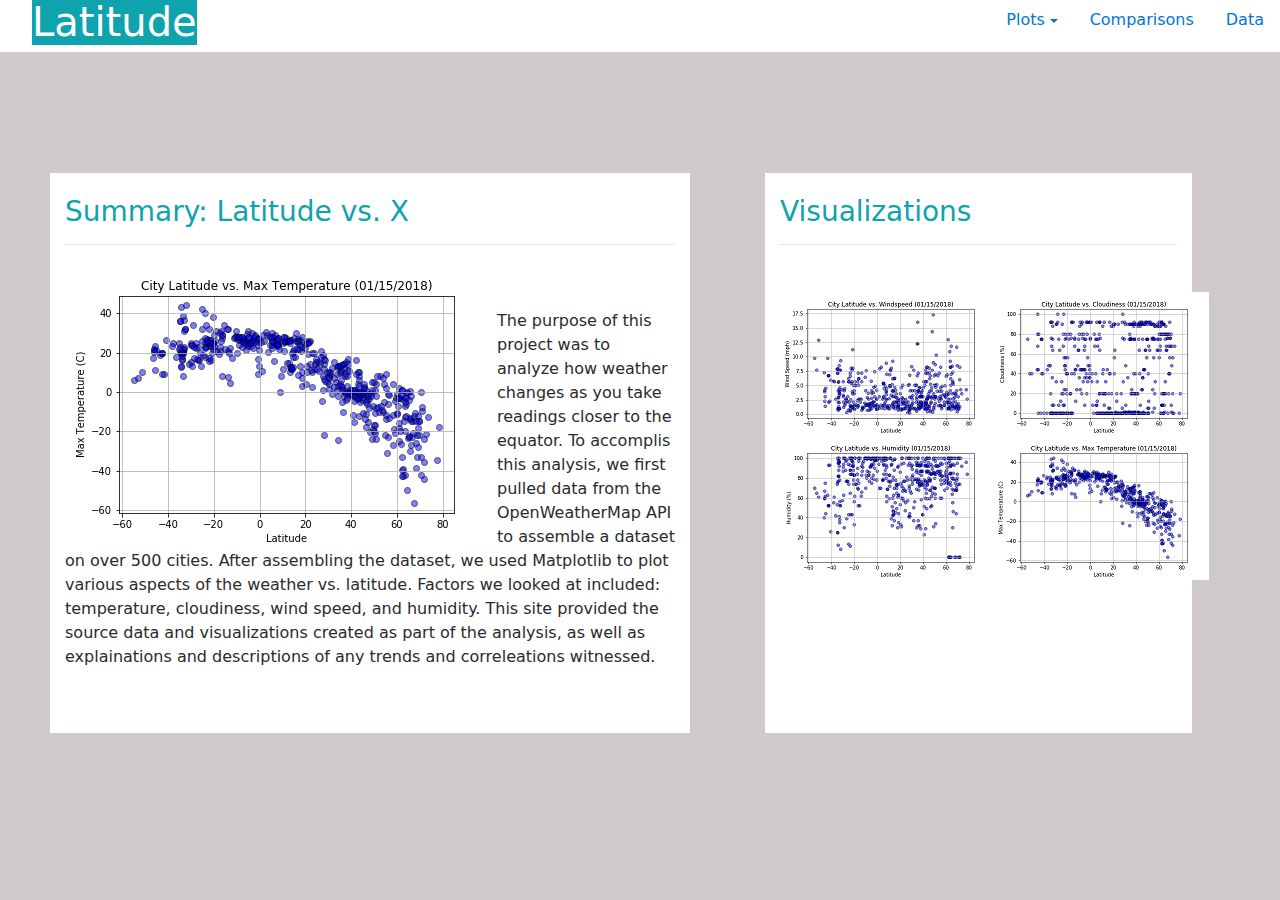
<file: index.html>
<!DOCTYPE html>
<html lang="en">
  <head>
    <meta charset="utf-8">
    <meta http-equiv="X-UA-Compatible" content="IE=edge">
    <meta name="viewport" content="width=device-width, initial-scale=1">

    <title>Latitude vs. X</title>

    <meta name="description" content="Source code generated using layoutit.com">
    <meta name="author" content="LayoutIt!">

    <link href="css/bootstrap.min.css" rel="stylesheet">
	<link href="css/style.css" rel="stylesheet">
	<ul class="nav front" class="title">
			<li class="nav-item" class="h1">&emsp;&emsp;</li>
			<li>		
				<h1><a class="intro" href="index.html">Latitude</a> </h1>
			</li>
			<li class="nav-item">
				<a class="nav-link" href="#"></a>
			</li>
			<li class="nav-item">
				<a class="nav-link disabled" href="#"></a>
			</li>
			<li class="nav-item dropdown ml-md-auto">
					<a class="nav-link dropdown-toggle" href="#" id="navbarDropdownMenuLink" data-toggle="dropdown">Plots</a>
				   <div class="dropdown-menu dropdown-menu-right" aria-labelledby="navbarDropdownMenuLink">
						<a class="dropdown-item" href="temperature.html">Temperature</a> 
						<a class="dropdown-item" href="humidity.html">Humidity</a> 
						<a class="dropdown-item" href="windspeed.html">Wind Speed</a>
						<a class="dropdown-item" href="cloudiness.html">Cloudiness</a>
				   </div>
			   </li>
			   <li>
					   <a class="nav-link active" href="comparison.html">Comparisons</a>
			   </li>
			   <li>
					   <a class="nav-link active" href="data.html">Data</a>
			   </li>
		</ul>
  </head>
	
<body class="back">
		<div class="container-fluid">
				<div class="row">
					<div class="col-md-12">
						
						<br/><br/><br/><br/>
						<div class="row">
							<div  class="col-md-6 front">
								<br/>
								<h3>
									Summary: Latitude vs. X 
								</h3>
								<hr size=2>
								<img alt="Bootstrap Image Preview" align="left" src="./images/lat_vs_max_temp.png" />
							  <br/><br/>
								<p>
									The purpose of this project was to analyze how weather changes as you take readings closer to the equator.  To accomplis this analysis, we first pulled data from the OpenWeatherMap API to assemble a dataset on over 500 cities.  After assembling the dataset, we used Matplotlib to plot various aspects of the weather vs. latitude.  Factors we looked at included: temperature, cloudiness, wind speed, and humidity.  This site provided the source data and visualizations created as part of the analysis, as well as explainations and descriptions of any trends and correleations witnessed.
								<br/><br/><br/>
								
								</p>
							</div>
							<div class="col-md-4 front">
								<br/>
								<h3>
									Visualizations
								<hr size=2><br/>
								<div class="row">
									<br/><br/>
									<div class="col-md-6 center">
										<img alt="Bootstrap Image Preview" src="./images/sm_lat_vs_windspeed.png" />
										<img alt="Bootstrap Image Preview" src="./images/sm_lat_vs_humidity.png" />
									</div>
									<div class="col-md-6 center">
										<img alt="Bootstrap Image Preview" src="./images/sm_lat_vs_cloudiness.png" />
										<img alt="Bootstrap Image Preview" src="./images/sm_lat_vs_max_temp.png" />
									</div>
								</div>
							</div>
						</div>
					</div>
				</div>
			</div>
	
	<script src="js/jquery.min.js"></script>
	<script src="js/bootstrap.min.js"></script>
	<script src="js/scripts.js"></script>
</body>
</html>
</file>
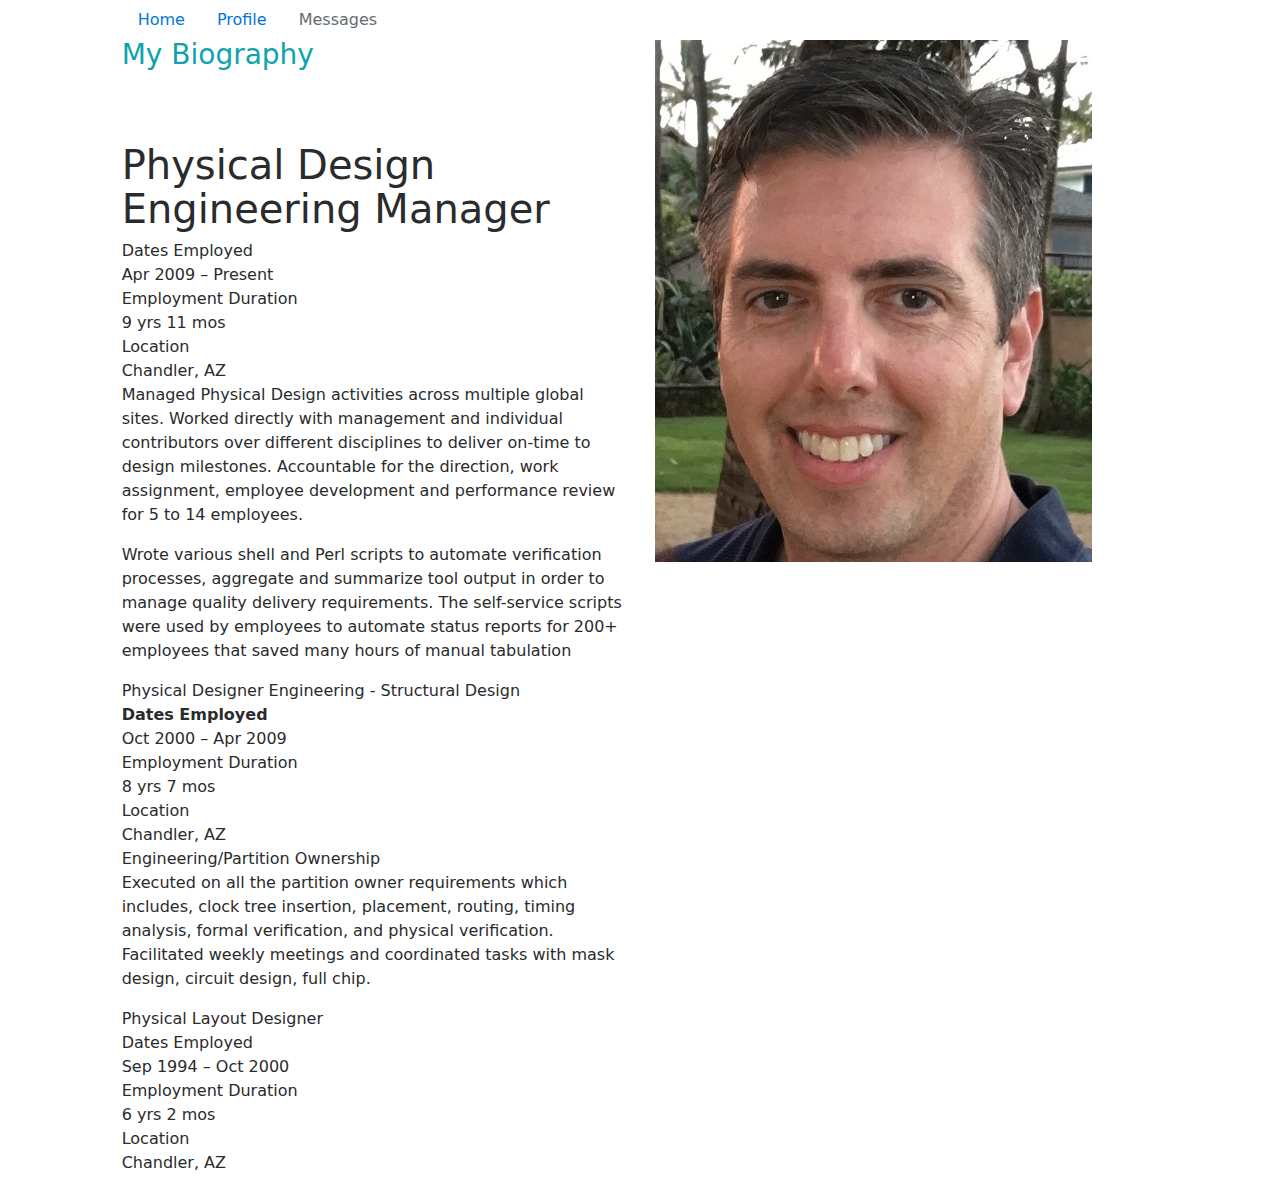
<file: bio.html>
<!DOCTYPE html>
<html lang="en">
  <head>
    <meta charset="utf-8">
    <meta http-equiv="X-UA-Compatible" content="IE=edge">
    <meta name="viewport" content="width=device-width, initial-scale=1">

    <title>My Biography</title>

    <meta name="description" content="Source code generated using layoutit.com">
    <meta name="author" content="LayoutIt!">

    <link href="css/bootstrap.min.css" rel="stylesheet">
    <link href="css/style.css" rel="stylesheet">

  </head>
  <body>

<div class="container-fluid">
	<div class="row">
		<div class="col-md-1">
		</div>
		<div class="col-md-10">
			<ul class="nav">
				<li class="nav-item">
					<a class="nav-link active" href="bpaynich.github.io/index.html">Home</a>
				</li>
				<li class="nav-item">
					<a class="nav-link" href="bpaynich.github.io/bio.html">Profile</a>
				</li>
				<li class="nav-item">
					<a class="nav-link disabled" href="bpaynich.github.io/bio.html">Messages</a>
				</li>
				<li class="nav-item dropdown ml-md-auto">
					<div class="dropdown-menu dropdown-menu-right" aria-labelledby="navbarDropdownMenuLink">
						 <a class="dropdown-item" href="#">Action</a> <a class="dropdown-item" href="#">Another action</a> <a class="dropdown-item" href="#">Something else here</a>
						<div class="dropdown-divider">
						</div> <a class="dropdown-item" href="#">Separated link</a>
					</div>
				</li>
			</ul>
			<div class="row">
				<div class="col-md-6">
					<h3>
						My Biography
					</h3>
					<p>     <br/><br/>
							<h1>Physical Design Engineering Manager</h1>
                            Dates Employed<br/>
                            Apr 2009 – Present<br/>
                            Employment Duration<br/>
                            9 yrs 11 mos<br/>
                            Location<br/>
                            Chandler, AZ<br/>
							<p>
							Managed Physical Design activities across multiple global sites. Worked directly with management and individual contributors over different disciplines to deliver on-time to design milestones. Accountable for the direction, work assignment, employee development and performance review for 5 to 14 employees. 
                            </p>
                            <p>
                            Wrote various shell and Perl scripts to automate verification processes, aggregate and summarize tool output in order to manage quality delivery requirements. The self-service scripts were used by employees to automate status reports for 200+ employees that saved many hours of manual tabulation
							</p>
							<p>
							Physical Designer Engineering - Structural Design<br/>
                            <b>Dates Employed</b><br/>
                            Oct 2000 – Apr 2009<br/>
                            Employment Duration<br/>
                            8 yrs 7 mos<br/>
                            Location<br/>
                            Chandler, AZ<br/>
							Engineering/Partition Ownership <br/>
							Executed on all the partition owner requirements which includes, clock tree insertion, placement, routing, timing analysis, formal verification, and physical verification. 
							Facilitated weekly meetings and coordinated tasks with mask design, circuit design, full chip.
							</p>
							<p>
							Physical Layout Designer<br/>
                            Dates Employed<br/>
                            Sep 1994 – Oct 2000<br/>
                            Employment Duration<br/>
                            6 yrs 2 mos<br/>
                            Location<br/>
                            Chandler, AZ<br/>
							</p>
					</p>
				</div>
				<div class="col-md-6">
					<img alt="Bryan" src="images/Bryan.jpg" />
				</div>
			</div>
		</div>
		<div class="col-md-1">
		</div>
	</div>
</div>

</body>
</html>
</file>
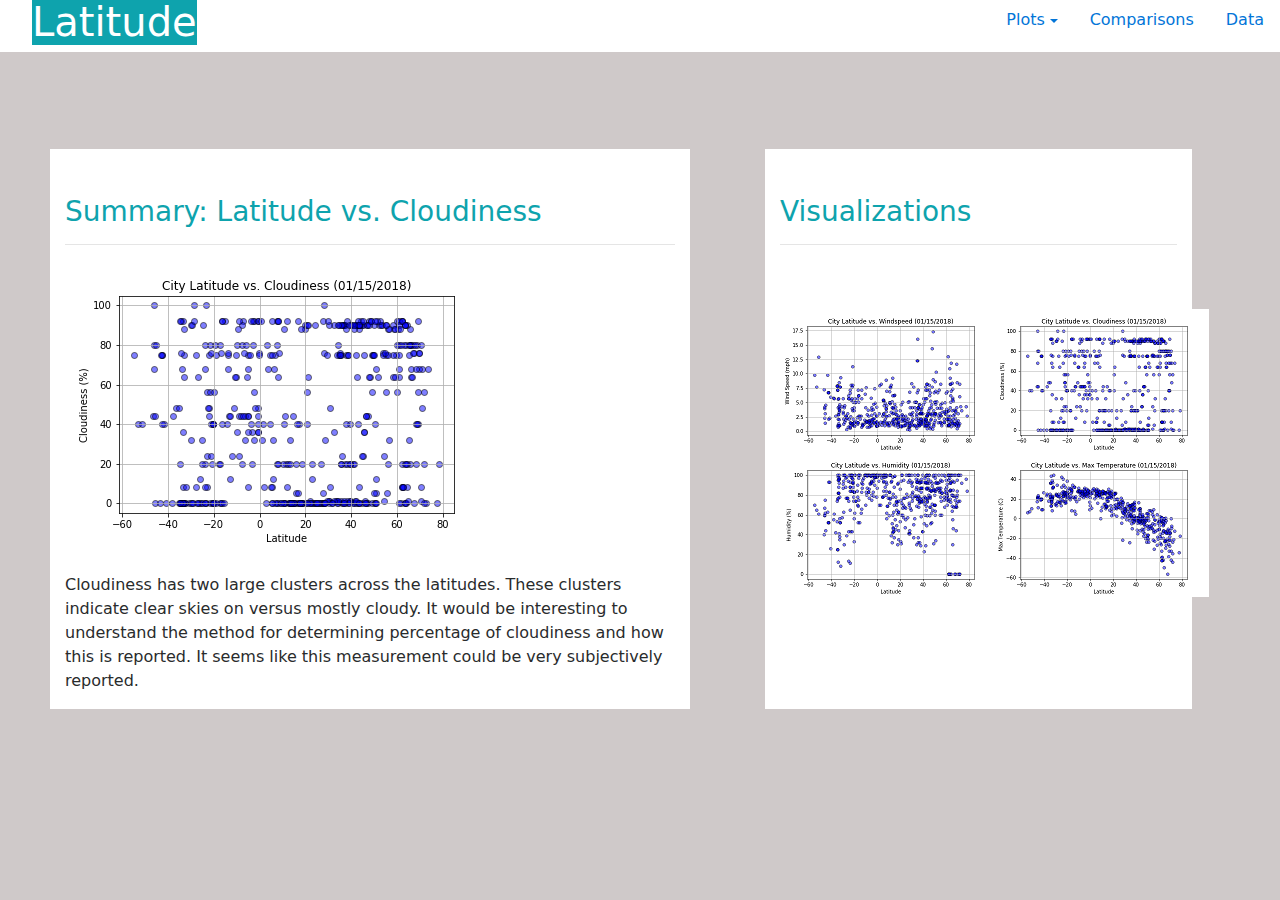
<file: cloudiness.html>
<!DOCTYPE html>
<html lang="en">
  <head>
    <meta charset="utf-8">
    <meta http-equiv="X-UA-Compatible" content="IE=edge">
    <meta name="viewport" content="width=device-width, initial-scale=1">

    <title>Latitude vs. X</title>

    <meta name="description" content="Source code generated using layoutit.com">
    <meta name="author" content="LayoutIt!">

    <link href="css/bootstrap.min.css" rel="stylesheet">
	<link href="css/style.css" rel="stylesheet">
	<ul class="nav front" class="title">
		<li class="nav-item" class="h1">&emsp;&emsp;</li>
		<li class="nav-item" class="h1">
				<h1><a class="intro" href="index.html">Latitude</a> </h1>
		</li>
		<li class="nav-item">
			<a class="nav-link" href="#"></a>
		</li>
		<li class="nav-item">
			<a class="nav-link disabled" href="#"></a>
		</li>
		<li class="nav-item dropdown ml-md-auto">
				<a class="nav-link dropdown-toggle" href="#" id="navbarDropdownMenuLink" data-toggle="dropdown">Plots</a>
			   <div class="dropdown-menu dropdown-menu-right" aria-labelledby="navbarDropdownMenuLink">
					<a class="dropdown-item" href="temperature.html">Temperature</a> 
					<a class="dropdown-item" href="humidity.html">Humidity</a> 
					<a class="dropdown-item" href="windspeed.html">Wind Speed</a>
					<a class="dropdown-item" href="cloudiness.html">Cloudiness</a>
			   </div>
		   </li>
		   <li>
				   <a class="nav-link active" href="comparison.html">Comparisons</a>
		   </li>
		   <li>
				   <a class="nav-link active" href="data.html">Data</a>
		   </li>
	</ul>
  </head>
	
<body class="back">
		<div class="container-fluid">
				<div class="row">
					<div class="col-md-12 ">
						
						<br/><br/><br/>

						<div class="row ">
							<div class="col-md-6 front"><br/><br/>
								<h3>
									Summary: Latitude vs. Cloudiness 
								</h3><hr size=2><img alt="Bootstrap Image Preview" src="./images/lat_vs_cloudiness.png" />
								
							  <br/><br/>
								<p>
										Cloudiness has two large clusters across the latitudes. These clusters indicate clear skies on versus mostly cloudy. It would be interesting to understand the method for determining percentage of cloudiness and how this is reported. It seems like this measurement could be very subjectively reported.
								</p>
							</div>
							<div class="col-md-4 front"><br/><br/>
								<h3>
									Visualizations
								</h3><hr size=2><br/><br/>
								<div class="row">
									<br/><br/>
									<div class="col-md-6 center">
										<img alt="Bootstrap Image Preview" src="./images/sm_lat_vs_windspeed.png" />
										<img alt="Bootstrap Image Preview" src="./images/sm_lat_vs_humidity.png" />
									</div>
									<div class="col-md-6 center">
										<img alt="Bootstrap Image Preview" src="./images/sm_lat_vs_cloudiness.png" />
										<img alt="Bootstrap Image Preview" src="./images/sm_lat_vs_max_temp.png" /><br/><br/><br/><br/>
									</div>
								</div>
							</div>
						</div>
					</div>
				</div>
			</div>
	
	<script src="js/jquery.min.js"></script>
	<script src="js/bootstrap.min.js"></script>
	<script src="js/scripts.js"></script>
</body>
</html>
</file>
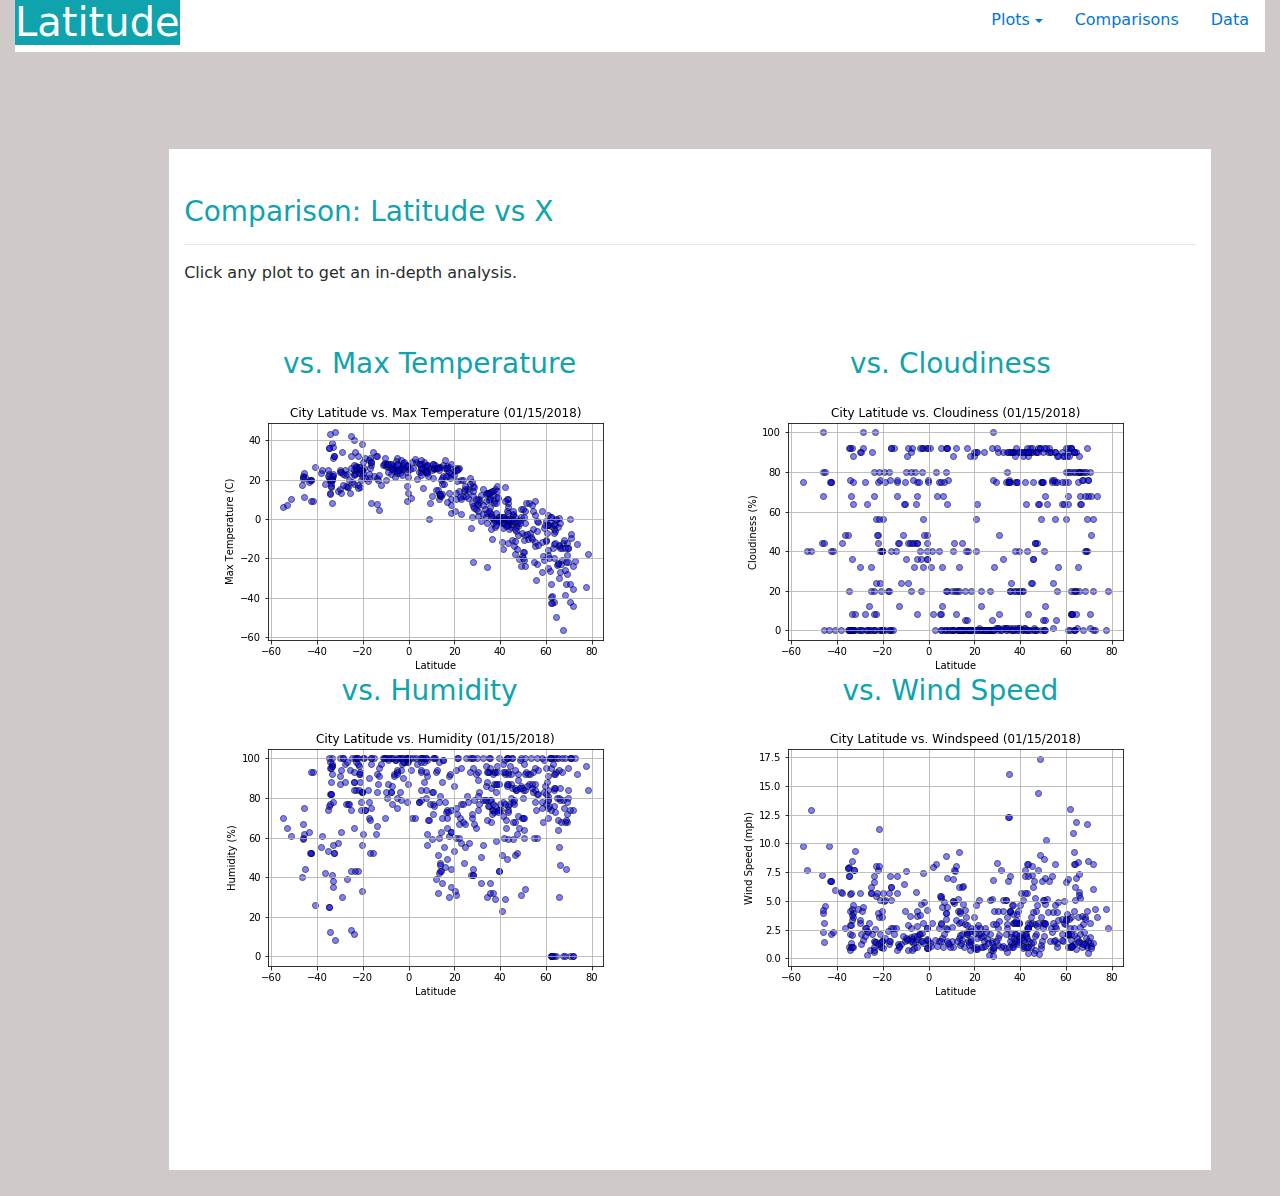
<file: comparison.html>
<!DOCTYPE html>
<html lang="en">
  <head>
    <meta charset="utf-8">
    <meta http-equiv="X-UA-Compatible" content="IE=edge">
    <meta name="viewport" content="width=device-width, initial-scale=1">

    <title>Latitude vs. X</title>

    <meta name="description" content="Source code generated using layoutit.com">
    <meta name="author" content="LayoutIt!">

    <link href="css/bootstrap.min.css" rel="stylesheet">
    <link href="css/style.css" rel="stylesheet">
  </head>
	
<body class="back">
		<div class="container-fluid">
				<div class="row">
					<div class="col-md-12">
						<ul class="nav front" class="title">
							<li class="nav-item" class="h1">
                                    <h1><a class="intro" href="index.html">Latitude</a> </h1>
							</li>
							<li class="nav-item">
								<a class="nav-link" href="#"></a>
							</li>
							<li class="nav-item">
								<a class="nav-link disabled" href="#"></a>
							</li>
							<li class="nav-item dropdown ml-md-auto">
                                    <a class="nav-link dropdown-toggle" href="#" id="navbarDropdownMenuLink" data-toggle="dropdown">Plots</a>
                                   <div class="dropdown-menu dropdown-menu-right" aria-labelledby="navbarDropdownMenuLink">
                                        <a class="dropdown-item" href="temperature.html">Temperature</a> 
                                        <a class="dropdown-item" href="humidity.html">Humidity</a> 
                                        <a class="dropdown-item" href="windspeed.html">Wind Speed</a>
                                        <a class="dropdown-item" href="cloudiness.html">Cloudiness</a>
                                   </div>
                               </li>
                               <li>
                                       <a class="nav-link active" href="comparison.html">Comparisons</a>
                               </li>
                               <li>
                                       <a class="nav-link active" href="data.html">Data</a>
                               </li>
						</ul>
						<br/><br/><br/>

                        <div class="container-fluid">
                                <div class="row">
                                    <div class="col-md-1">
                                    </div>
                                    <div class="col-md-10 front"><br/><br/>
                                        <h3>
                                            Comparison: Latitude vs X
                                        </h3>
                                        <hr size=2>
                                        <p>
                                            Click any plot to get an in-depth analysis.
                                        </p><br/><br/>
                                        <div class="row center">
                                            <div class="col-md-6 center">
                                                <h3>
                                                    vs. Max Temperature
                                                </h3><a href="temperature.html"><img alt="max_temp" src="images/lat_vs_max_temp.png" /></a>
                                            </div>
                                            <div class="col-md-6 center">
                                                <h3>
                                                    vs. Cloudiness
                                                </h3>
                                                <a href="cloudiness.html"><img alt="max_temp" src="images/lat_vs_cloudiness.png" /></a>
                                            </div>
                                        </div>
                                        <div class="row center">
                                            <div class="col-md-6 center">
                                                <h3>
                                                    vs. Humidity
                                                </h3><a href="humidity.html"><img alt="max_temp" src="images/lat_vs_humidity.png" /></a>
                                            </div>
                                            <div class="col-md-6 center">
                                                <h3>
                                                    vs. Wind Speed
                                                </h3><a href="windspeed.html"><img alt="max_temp" src="images/lat_vs_windspeed.png" /></a>
                                                <br/><br/><br/><br/><br/><br/><br/><br/>
                                            </div>
                                        </div>
                                    </div> 
                                    <div class="col-md-1">
                                    </div>
                                </div>
                            </div>
					</div>
				</div>
			</div>
           
	<script src="js/jquery.min.js"></script>
	<script src="js/bootstrap.min.js"></script>
	<script src="js/scripts.js"></script>
</body>
</html>
</file>
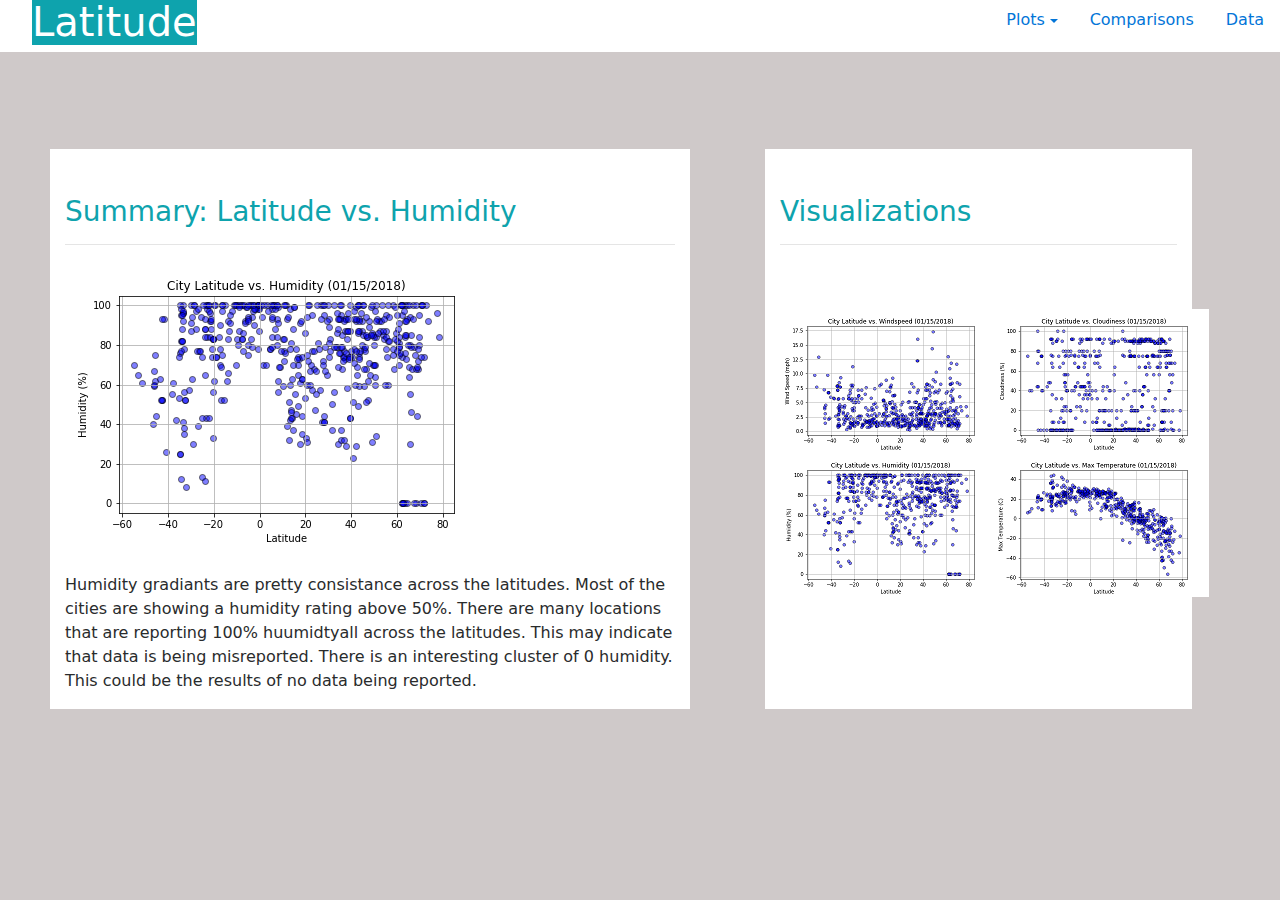
<file: humidity.html>
<!DOCTYPE html>
<html lang="en">
  <head>
    <meta charset="utf-8">
    <meta http-equiv="X-UA-Compatible" content="IE=edge">
    <meta name="viewport" content="width=device-width, initial-scale=1">

    <title>Latitude vs. X</title>

    <meta name="description" content="Source code generated using layoutit.com">
    <meta name="author" content="LayoutIt!">

    <link href="css/bootstrap.min.css" rel="stylesheet">
	<link href="css/style.css" rel="stylesheet">
	<ul class="nav front" class="title front">
		<li class="nav-item" class="h1">
		<li class="nav-item" class="h1">&emsp;&emsp;</li>
				<h1><a class="intro" href="index.html">Latitude</a> </h1>
		</li>
		<li class="nav-item">
			<a class="nav-link" href="#"></a>
		</li>
		<li class="nav-item">
			<a class="nav-link disabled" href="#"></a>
		</li>
		<li class="nav-item dropdown ml-md-auto">
				<a class="nav-link dropdown-toggle" href="#" id="navbarDropdownMenuLink" data-toggle="dropdown">Plots</a>
			   <div class="dropdown-menu dropdown-menu-right" aria-labelledby="navbarDropdownMenuLink">
					<a class="dropdown-item" href="temperature.html">Temperature</a> 
					<a class="dropdown-item" href="humidity.html">Humidity</a> 
					<a class="dropdown-item" href="windspeed.html">Wind Speed</a>
					<a class="dropdown-item" href="cloudiness.html">Cloudiness</a>
			   </div>
		   </li>
		   <li>
				   <a class="nav-link active" href="comparison.html">Comparisons</a>
		   </li>
		   <li>
				   <a class="nav-link active" href="data.html">Data</a>
		   </li>
	</ul>
  </head>
	
<body class="back">
		<div class="container-fluid">
				<div class="row">
					<div class="col-md-12">

						<br/><br/><br/>

						<div class="row" class="topper">
							<div class="col-md-6 front"><br/><br/>
								<h3>
									Summary: Latitude vs. Humidity 
								</h3><hr size=2><img alt="Bootstrap Image Preview" src="./images/lat_vs_humidity.png" />
								
							  <br/><br/>
								<p>
									Humidity gradiants are pretty consistance across the latitudes. Most of the cities are showing a humidity rating above 50%.	 There are many locations that are reporting 100% huumidtyall across the latitudes.  This may indicate that data is being misreported. There is an interesting cluster of 0 humidity.  This could be the results of no data being reported.
								</p>
							</div>
							<div class="col-md-4 front"><br/><br/>
								<h3>
									Visualizations
								</h3><hr size=2><br/><br/>
								<div class="row">
									<br/><br/>
									<div class="col-md-6 center">
										<img alt="Bootstrap Image Preview" src="./images/sm_lat_vs_windspeed.png" />
										<img alt="Bootstrap Image Preview" src="./images/sm_lat_vs_humidity.png" />
									</div>
									<div class="col-md-6 center">
										<img alt="Bootstrap Image Preview" src="./images/sm_lat_vs_cloudiness.png" />
										<img alt="Bootstrap Image Preview" src="./images/sm_lat_vs_max_temp.png" /><br/><br/><br/><br/>
									</div>
								</div>
							</div>
						</div>
					</div>
				</div>
			</div>
	
	<script src="js/jquery.min.js"></script>
	<script src="js/bootstrap.min.js"></script>
	<script src="js/scripts.js"></script>
</body>
</html>
</file>
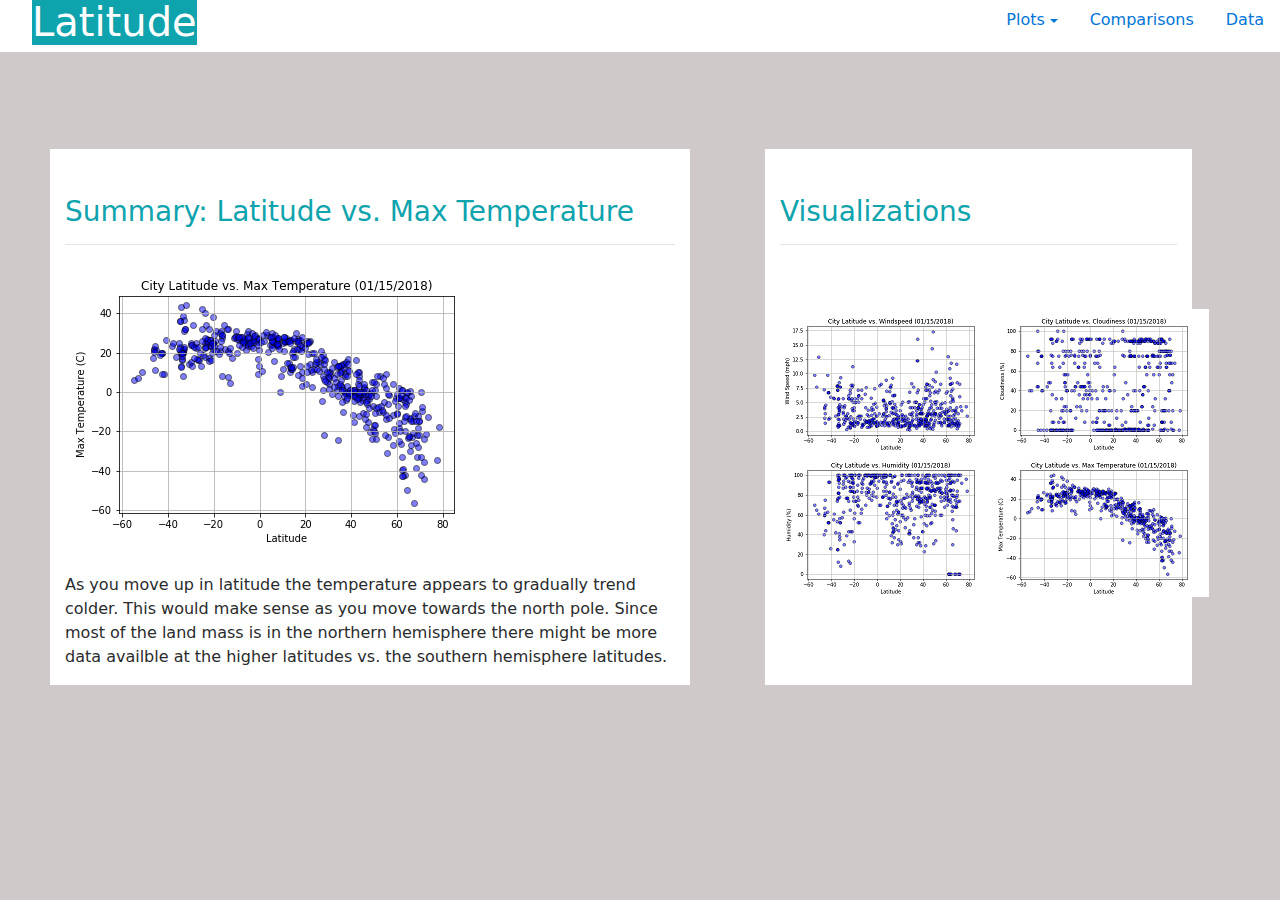
<file: temperature.html>
<!DOCTYPE html>
<html lang="en">
  <head>
    <meta charset="utf-8">
    <meta http-equiv="X-UA-Compatible" content="IE=edge">
    <meta name="viewport" content="width=device-width, initial-scale=1">

    <title>Latitude vs. X</title>

    <meta name="description" content="Source code generated using layoutit.com">
    <meta name="author" content="LayoutIt!">

    <link href="css/bootstrap.min.css" rel="stylesheet">
	<link href="css/style.css" rel="stylesheet">
	<ul class="nav front" class="title ">
		<li class="nav-item" class="h1">&emsp;&emsp;</li>
		<li class="nav-item" class="h1">
				<h1><a class="intro" href="index.html">Latitude</a> </h1>
		</li>
		<li class="nav-item">
			<a class="nav-link" href="#"></a>
		</li>
		<li class="nav-item">
			<a class="nav-link disabled" href="#"></a>
		</li>
		<li class="nav-item dropdown ml-md-auto">
				<a class="nav-link dropdown-toggle" href="#" id="navbarDropdownMenuLink" data-toggle="dropdown">Plots</a>
			   <div class="dropdown-menu dropdown-menu-right" aria-labelledby="navbarDropdownMenuLink">
					<a class="dropdown-item" href="temperature.html">Temperature</a> 
					<a class="dropdown-item" href="humidity.html">Humidity</a> 
					<a class="dropdown-item" href="windspeed.html">Wind Speed</a>
					<a class="dropdown-item" href="cloudiness.html">Cloudiness</a>
			   </div>
		   </li>
		   <li>
				   <a class="nav-link active" href="comparison.html">Comparisons</a>
		   </li>
		   <li>
				   <a class="nav-link active" href="data.html">Data</a>
		   </li>
	</ul>
  </head>
	
<body class="back ">
		<div class="container-fluid">
				<div class="row">
					<div class="col-md-12">

						<br/><br/><br/>

						<div class="row">
							<div class="col-md-6 front">
								<br/><br/>
								<h3>
									Summary: Latitude vs. Max Temperature
								</h3><hr size=2>
								<img alt="Bootstrap Image Preview" src="images/lat_vs_max_temp.png" />
							  <br/><br/>
								<p>
									As you move up in latitude the temperature appears to gradually trend colder. This would make sense as you move towards the north pole. Since most of the land mass is in the northern hemisphere there might be more data availble at the higher latitudes vs. the southern hemisphere latitudes.  
								</p>
							</div>
							<div class="col-md-4 front">
								<br/><br/>
								<h3>
									Visualizations
								</h3><hr size=2><br/><br/>
								<div class="row">
									<br/><br/>
									<div class="col-md-6 center">
										<img alt="Bootstrap Image Preview" src="./images/sm_lat_vs_windspeed.png" />
										<img alt="Bootstrap Image Preview" src="./images/sm_lat_vs_humidity.png" />
									</div>
									<div class="col-md-6 center">
										<img alt="Bootstrap Image Preview" src="./images/sm_lat_vs_cloudiness.png" />
										<img alt="Bootstrap Image Preview" src="./images/sm_lat_vs_max_temp.png" /><br/><br/><br/><br/>
									</div>
								</div>
							</div>
						</div>
					</div>
				</div>
			</div>
	
	<script src="js/jquery.min.js"></script>
	<script src="js/bootstrap.min.js"></script>
	<script src="js/scripts.js"></script>
</body>
</html>
</file>
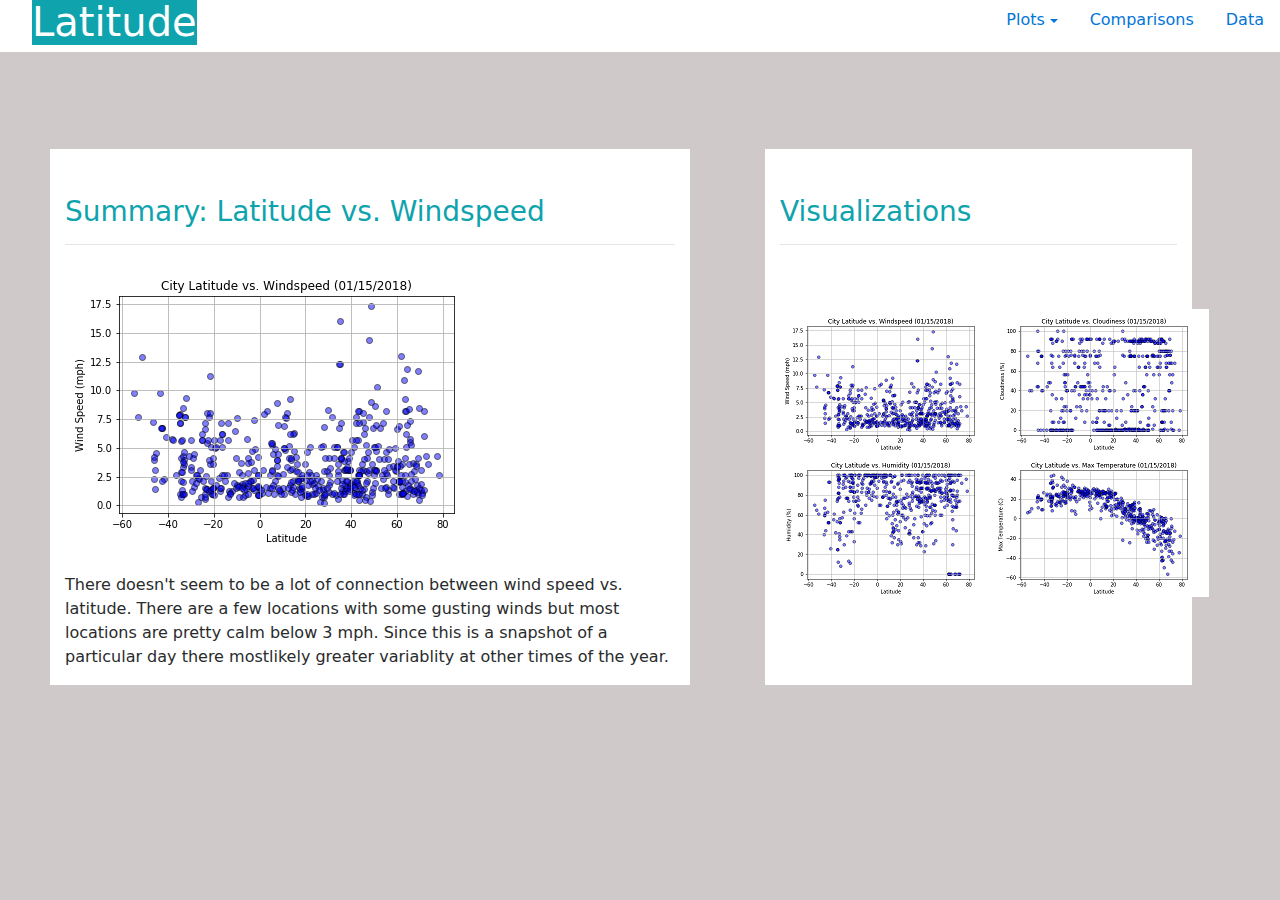
<file: windspeed.html>
<!DOCTYPE html>
<html lang="en">
  <head>
    <meta charset="utf-8">
    <meta http-equiv="X-UA-Compatible" content="IE=edge">
    <meta name="viewport" content="width=device-width, initial-scale=1">

    <title>Latitude vs. X</title>

    <meta name="description" content="Source code generated using layoutit.com">
    <meta name="author" content="LayoutIt!">

    <link href="css/bootstrap.min.css" rel="stylesheet">
	<link href="css/style.css" rel="stylesheet">
	<ul class="nav front" class="title front">
		<li class="nav-item" class="h1">
		<li class="nav-item" class="h1">&emsp;&emsp;</li>
				<h1><a class="intro" href="index.html">Latitude</a> </h1>
		</li>
		<li class="nav-item">
			<a class="nav-link" href="#"></a>
		</li>
		<li class="nav-item">
			<a class="nav-link disabled" href="#"></a>
		</li>
		<li class="nav-item dropdown ml-md-auto">
				<a class="nav-link dropdown-toggle" href="#" id="navbarDropdownMenuLink" data-toggle="dropdown">Plots</a>
			   <div class="dropdown-menu dropdown-menu-right" aria-labelledby="navbarDropdownMenuLink">
					<a class="dropdown-item" href="temperature.html">Temperature</a> 
					<a class="dropdown-item" href="humidity.html">Humidity</a> 
					<a class="dropdown-item" href="windspeed.html">Wind Speed</a>
					<a class="dropdown-item" href="cloudiness.html">Cloudiness</a>
			   </div>
		   </li>
		   <li>
				   <a class="nav-link active" href="comparison.html">Comparisons</a>
		   </li>
		   <li>
				   <a class="nav-link active" href="data.html">Data</a>
		   </li>
	</ul>
  </head>
	
<body class="back">
		<div class="container-fluid">
				<div class="row">
					<div class="col-md-12">

						<br/><br/><br/>

						<div class="row">
							<div class="col-md-6 front">
								<br/><br/>
								<h3>
									Summary: Latitude vs. Windspeed
								</h3><hr size=2><img alt="Bootstrap Image Preview" src="./images/lat_vs_windspeed.png" />
							  <br/><br/>
								<p>
									There doesn't seem to be a lot of connection between wind speed vs. latitude. There are a few locations with some gusting winds but most locations are pretty calm below 3 mph.  Since this is a snapshot of a particular day there mostlikely greater variablity at other times of the year.
								</p>
							</div>
							<div class="col-md-4 front">
								<br/><br/>
								<h3>
									Visualizations
								</h3><hr size=2><br/><br/>
								<div class="row">
									
									<div class="col-md-6 center">
										<img alt="Bootstrap Image Preview" src="./images/sm_lat_vs_windspeed.png" />
										<img alt="Bootstrap Image Preview" src="./images/sm_lat_vs_humidity.png" />
									</div>
									<div class="col-md-6 center">
										<img alt="Bootstrap Image Preview" src="./images/sm_lat_vs_cloudiness.png" />
										<img alt="Bootstrap Image Preview" src="./images/sm_lat_vs_max_temp.png" />
										<br/><br/><br/><br/>
									</div>
								</div>
							</div>
						</div>
					</div>
				</div>
			</div>
	
	<script src="js/jquery.min.js"></script>
	<script src="js/bootstrap.min.js"></script>
	<script src="js/scripts.js"></script>
</body>
</html>
</file>
<file: css/style.css>
# Empty CSS file for your own CSS

h1{
    color:rgb(29, 201, 231);
    text-decoration: none;
    background-color: rgb(14, 163, 173);
}

a.intro {
    text-decoration: none;
    color: white;
    background-color: rgb(14, 163, 173);
}

h2 {
    color:rgb(14, 163, 173);
}

h3 { 
    color:rgb(14, 163, 173);
}

body.back{
    background-color:rgb(207, 201, 201);   
}

body.small{
    background-color: rgb(207, 201, 201);
    margin-left: 50px;
    margin-right: 50px;
    border-top: 50px;
    margin-bottom: 50px;
}

div.center {
    text-align: center;
    background-color: white;
}

ul.title {
    background-color: white;
}

div.back {
    background-color:rgb(207, 201, 201);
}

div.front{
    margin-left: 50px;
    margin-right: 25px;
    margin-top: 25px;
    margin-bottom: 25px;
    background-color:white;
}
ul.front{
    background-color:white;
}
</file>
